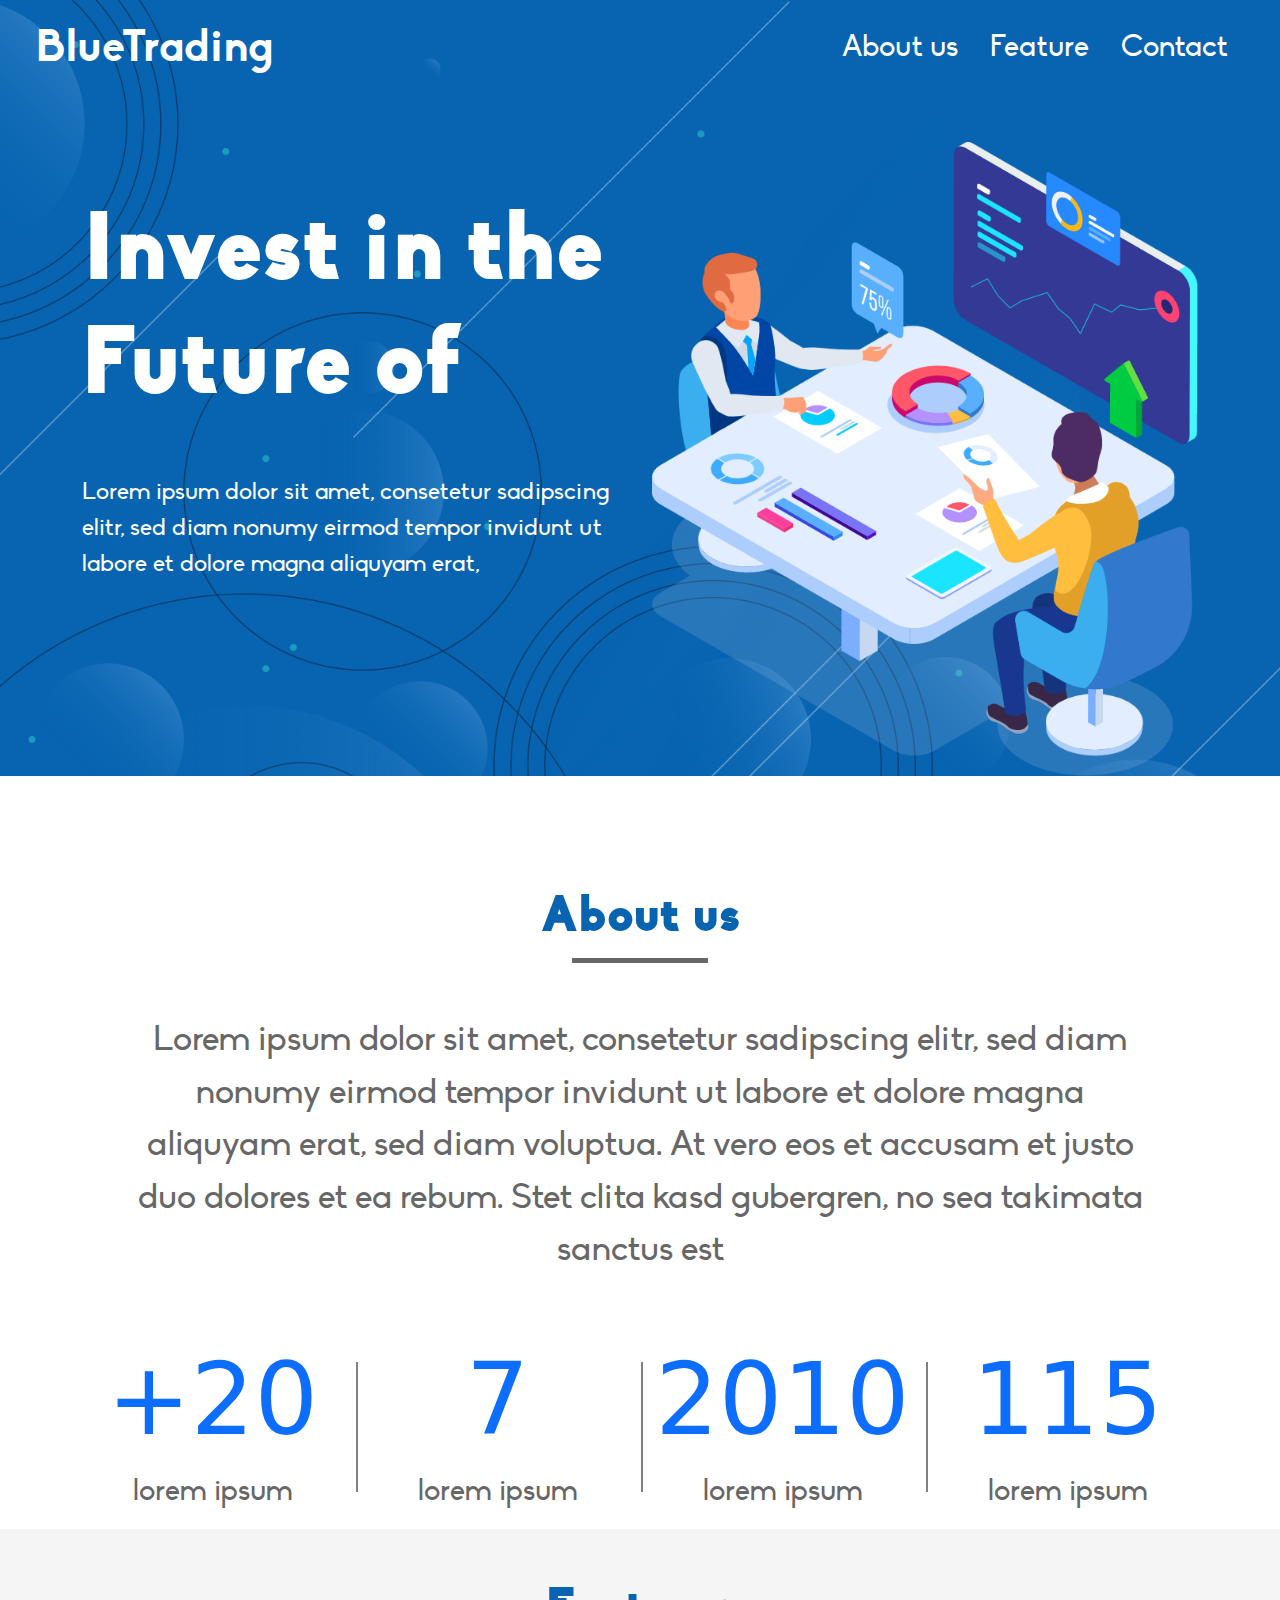
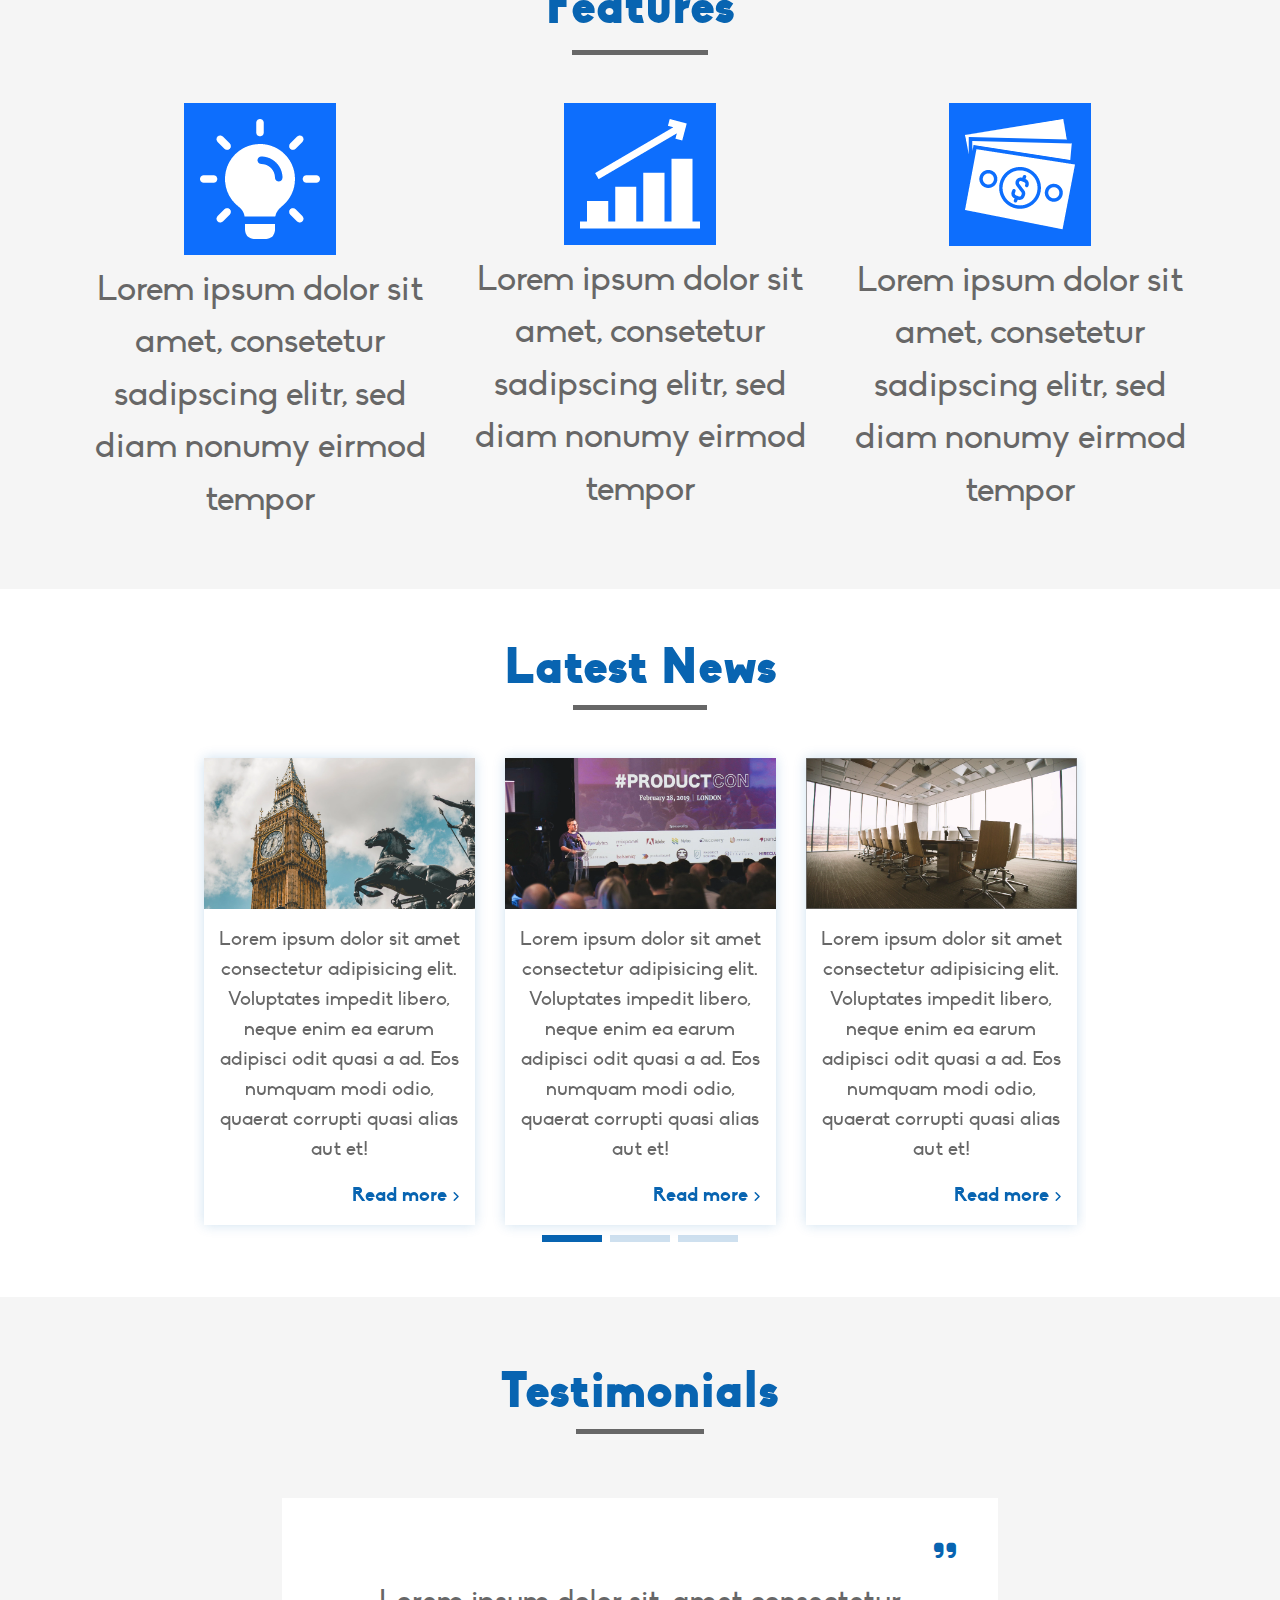
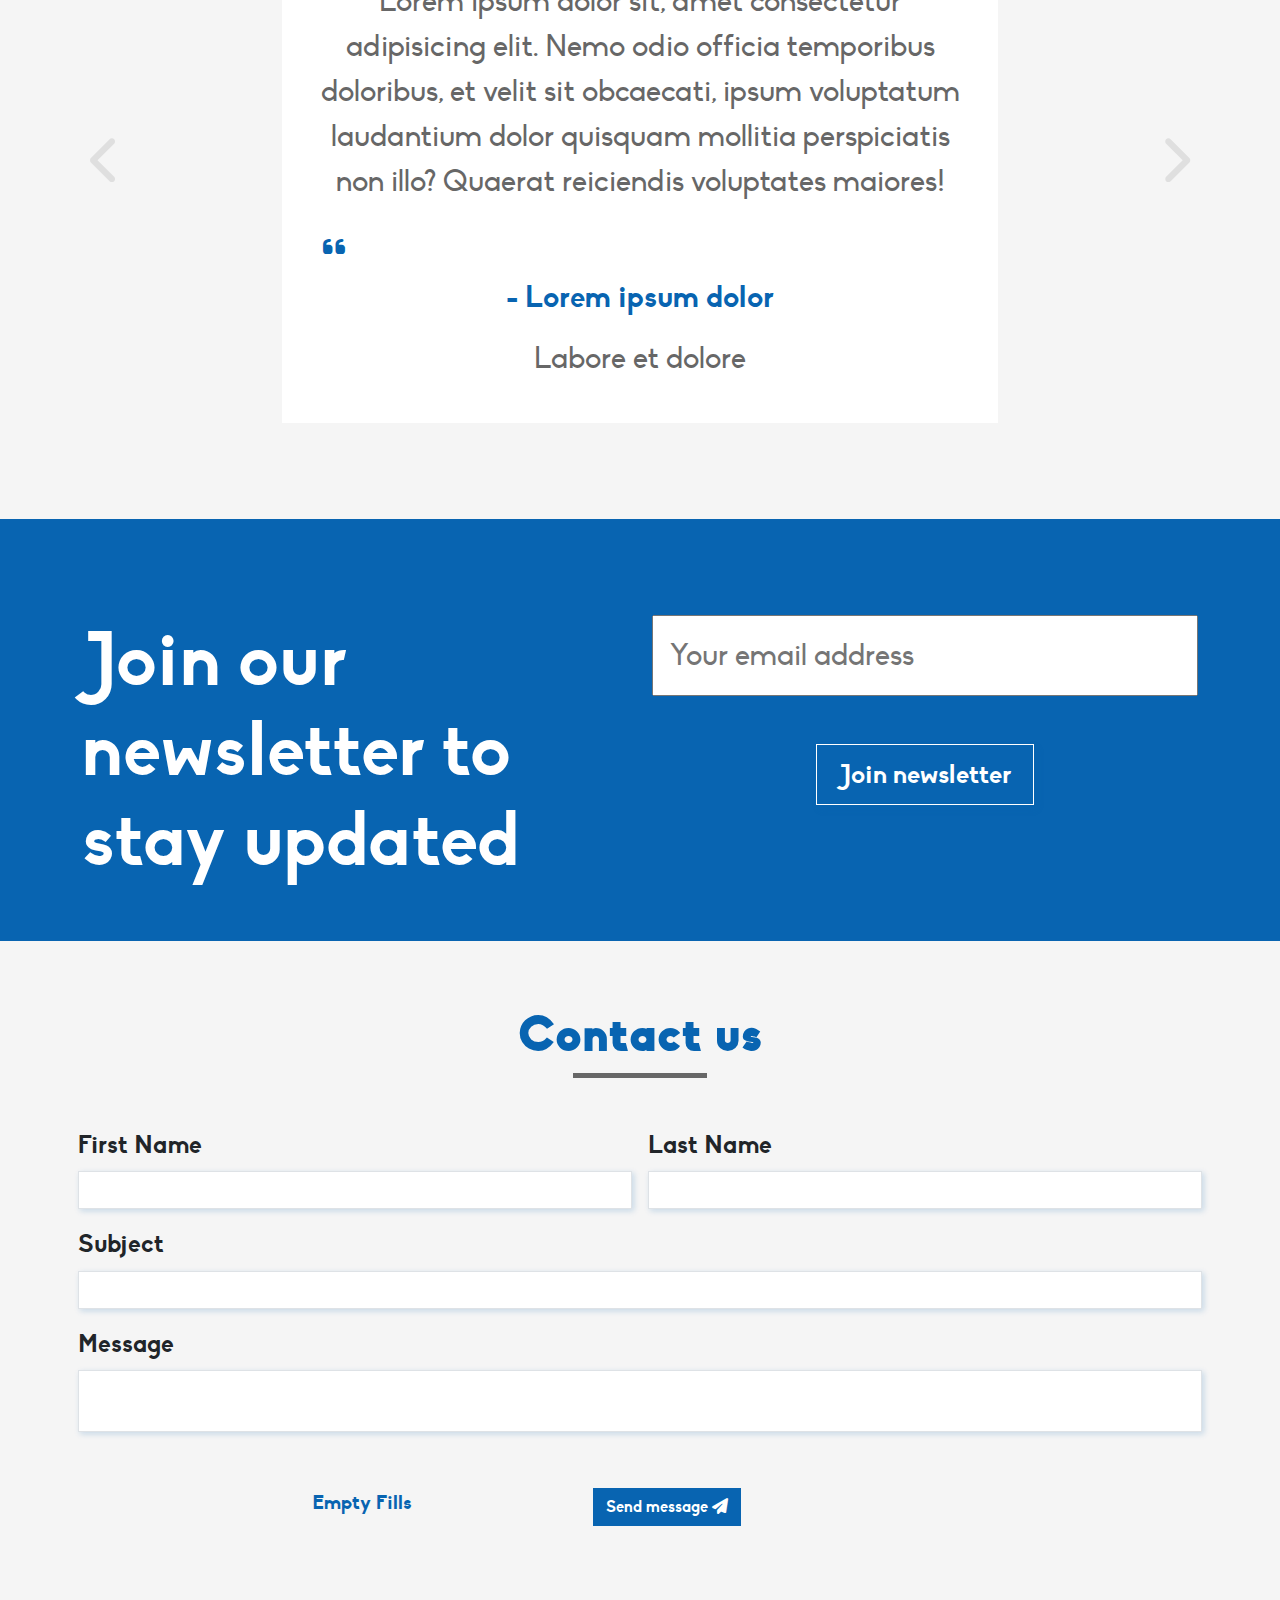
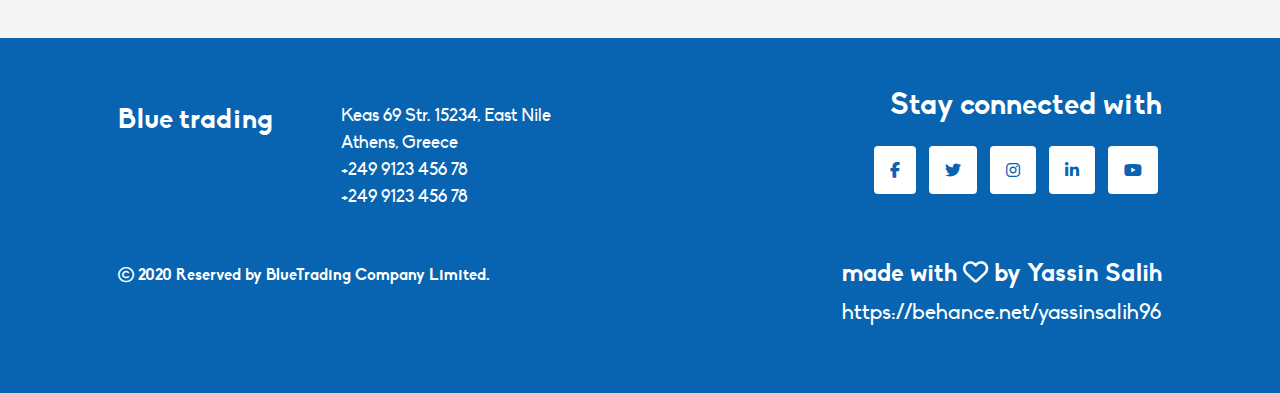
<file: index.html>
<!DOCTYPE html>
<html lang="en">
<head>
    <meta charset="UTF-8">
    <meta name="viewport" content="width=device-width, initial-scale=1.0">
    <title>Blue Trading</title>
    <link rel="stylesheet" href="https://unpkg.com/swiper/swiper-bundle.min.css">
    <link href="https://cdn.jsdelivr.net/npm/bootstrap@5.3.2/dist/css/bootstrap.min.css" rel="stylesheet">
    <link rel="stylesheet" href="https://cdnjs.cloudflare.com/ajax/libs/font-awesome/6.5.1/css/all.min.css">
    <link rel="stylesheet" href="./css/font-style.css">
    <link rel="stylesheet" href="./css/bootstrap.css">

</head>
<body>
    <!-- header start here -->
    <header class="header">
        <nav class="navbar navbar-expand-md px-4">
            <div class=" container-fluid">
                <a class="navbar-brand text-white" href="#">BlueTrading</a>
                <!-- <button class="navbar-toggler" type="button" data-bs-toggle="collapse" data-bs-target="#collapsibleNavbar">
                    <span class="navbar-toggler-icon"></span>
                </button> -->
                <div class="navigation-link">
                <ul class="nav" id="links">
                    <li class="nav-item">
                      <a class="nav-link text-white" href="#">About us</a>
                    </li>
                   <li class="nav-item">
                      <a class="nav-link text-white" href="#">Feature</a>
                    </li>
                    <li class="nav-item">
                      <a class="nav-link text-white" href="#">Contact</a>
                    </li>
                </ul>
                <a href="javascript:void(0);" class="icon" onclick="myFunction()">
                    <div>
                        <i class="fa fa-bars"></i>
                    </div>
                    
                </a>
                <!-- <button class="navbar-toggler" type="button" data-bs-toggle="collapse" data-bs-target="#collapsibleNavbar">
                    <span class="navbar-toggler-icon"></span>
                </button> -->
                </div>                               
            </div>
        </nav> 
        <div class="container">
            <div class="investment pt-md-5">
                <div class="row">
                    <div class="information column col-lg-6 col-md-12 text-white">
                        <h1 class="pt-md-5">Invest in the Future of</h1>
                        <p class="pt-md-5 pt-sm-3">Lorem ipsum dolor sit amet, consetetur sadipscing elitr, sed diam nonumy eirmod tempor invidunt ut labore et dolore magna aliquyam erat,</p>
                    </div>
                    <div class="information column col-lg-6 col-md-12">
                        <img src="image/Header Vector.png" class="img-fluid">
                    </div>
                </div>
            </div>
        </div>
    </header>
    <!-- header ends here -->

    <!-- about_us start here -->
    <section class="about_us">
        <div class="container">
            <div class="heading row text-center">
                <h3>About us</h3>
            </div>
            <div class="info_about row text-center px-lg-5">
                <p class="about_text w-100 w-md-50">Lorem ipsum dolor sit amet, consetetur sadipscing elitr, sed diam nonumy eirmod tempor invidunt ut labore et dolore magna aliquyam erat, sed diam voluptua. At vero eos et accusam et justo duo dolores et ea rebum. Stet clita kasd gubergren, no sea takimata sanctus est</p>
            </div>
            <div class=" num_icon row mt-5">
                <div class="icon column col-lg-3 col-md-6 col-sm-6 col-xs-6 text-center">
                    <h1 class="text-primary">+20</h1>
                    <p>lorem ipsum</p>
                </div>
                <div class="icon column col-lg-3 col-md-6 col-sm-6 col-xs-6 text-center">
                    <h1 class="text-primary">7</h1>
                    <p>lorem ipsum</p>
                </div>
                <div class="icon column col-lg-3 col-md-6 col-sm-6 col-xs-6 text-center">
                    <h1 class="text-primary">2010</h1>
                    <p>lorem ipsum</p>
                </div>
                <div class="icon column col-lg-3 col-md-6 col-sm-6 col-xs-6 text-center">
                    <h1 class="text-primary">115</h1>
                    <p>lorem ipsum</p>
                </div>
            </div>
        </div>
    </section>
    <!-- about_us ends here -->

    <!-- feature start here -->
    <section class="features pt-5 pb-5">
        <div class="container">
            <div class="heading row text-center">
                <h3>Features</h3>
            </div>
            <div class=" features_img row mt-5">
                <div class="images column col-lg-4 col-md-4 col-sm-6 col-xs-12 text-center">
                    <img class="bg-primary p-3" src="./image/icon-1.png" class="img-fluid">
                    <p class="text-center mt-2 ">Lorem ipsum dolor sit amet, consetetur sadipscing elitr, sed diam nonumy eirmod tempor</p>
                </div>
                <div class="images column col-lg-4 col-md-4 col-sm-6 col-xs-12 text-center">
                    <img class="bg-primary p-3" src="./image/icon-2.png" class="img-fluid">
                    <p class="text-center mt-2">Lorem ipsum dolor sit amet, consetetur sadipscing elitr, sed diam nonumy eirmod tempor</p>
                </div>
                <div class="images column col-lg-4 col-md-4 col-sm-6 col-xs-12 text-center">
                    <img class="bg-primary p-3" src="./image/icon-3.png" class="img-fluid">
                    <p class="text-center mt-2">Lorem ipsum dolor sit amet, consetetur sadipscing elitr, sed diam nonumy eirmod tempor</p>
                </div>
            </div>        
        </div>
    </section>
    <!-- feature ends here -->

    <!-- slider start here -->
    <section class="slider pb-5">
        <div class="container">
            <div class="heading text-center pt-5">
                <h3>Latest News</h3></h3>
            </div>    
            <div class="swiper mySwiper pt-5">
                <div class="swiper-wrapper text-center g-3">                   
                <div class="swiper-slide ">
                    <img src="./image/image-1.png " class="img-fluid">
                    <div class=" swiper_text row">
                        <p>Lorem ipsum dolor sit amet consectetur adipisicing elit. Voluptates impedit libero, neque enim ea earum adipisci odit quasi a ad. Eos numquam modi odio, quaerat corrupti quasi alias aut et!</p>
                            <a href="#" class="read">Read more
                                <i class="fa-solid fa-angle-right"></i>
                            </a>
                    </div>
                    
                </div>
                <div class="swiper-slide">
                    <img src="./image/image-2.png " class="img-fluid">
                    <div class=" swiper_text row">
                        <p>Lorem ipsum dolor sit amet consectetur adipisicing elit. Voluptates impedit libero, neque enim ea earum adipisci odit quasi a ad. Eos numquam modi odio, quaerat corrupti quasi alias aut et!</p>
                            <a href="#" class="read">Read more
                                <i class="fa-solid fa-angle-right"></i>
                            </a>
                    </div>
                </div>
                <div class="swiper-slide">
                    <img src="./image/image-3.png" class="img-fluid">
                    <div class=" swiper_text row">
                        <p>Lorem ipsum dolor sit amet consectetur adipisicing elit. Voluptates impedit libero, neque enim ea earum adipisci odit quasi a ad. Eos numquam modi odio, quaerat corrupti quasi alias aut et!</p>
                            <a href="#" class="read">Read more
                                <i class="fa-solid fa-angle-right"></i>
                            </a>
                    </div>
                </div>
                <div class="swiper-slide">
                    <img src="./image/image-1.png" class="img-fluid">
                    <div class="swiper_text row">
                        <p>Lorem ipsum dolor sit amet consectetur adipisicing elit. Voluptates impedit libero, neque enim ea earum adipisci odit quasi a ad. Eos numquam modi odio, quaerat corrupti quasi alias aut et!</p>
                            <a href="#" class="read">Read more
                                <i class="fa-solid fa-greater-than"></i>
                            </a>
                    </div>
                </div>
                <div class="swiper-slide">
                    <img src="./image/image-2.png" class="img-fluid">
                    <div class="swiper_text row">
                        <p>Lorem ipsum dolor sit amet consectetur adipisicing elit. Voluptates impedit libero, neque enim ea earum adipisci odit quasi a ad. Eos numquam modi odio, quaerat corrupti quasi alias aut et!</p>
                            <a href="#" class="read">Read more
                                <i class="fa-solid fa-greater-than"></i>
                            </a>
                    </div>
                </div>
            </div>
                <div class="swiper-pagination">
                    <span class="swiper-pagination-bullet"></span>
                    <span class="swiper-pagination-bullet"></span>
                    <span class="swiper-pagination-bullet"></span>
                </div>
        </div> 
    </section>
    <!-- slider ends here -->

    <!-- Testimonials_slider start here -->
    <section class="Testimonials_slider py-5">
        <div class="container">
            <div class=" heading text-center py-3 px-4">
                <h3>Testimonials</h3>
            </div> 
            <div class="swiper Testimonials ">            
                <div class="swiper-wrapper text-center  ">
                    <div class="swiper-slide abc py-5  ">
                        <div class="Testimonials_info">
                            <div class=" row text-end">
                                <i class="fa-solid fa-quote-right"></i>
                            </div>
                            <p>Lorem ipsum dolor sit, amet consectetur adipisicing elit. Nemo odio officia temporibus doloribus, et velit sit obcaecati, ipsum voluptatum laudantium dolor quisquam mollitia perspiciatis non illo? Quaerat reiciendis voluptates maiores!</p>
                            <div class="row text-start">
                                <i class="fa-solid fa-quote-left"></i>
                            </div> 
                            <p class="text">- Lorem ipsum dolor</p>
                            <p>Labore et dolore</p>
                        </div>
                    </div>
                    <div class="swiper-slide abc py-5">
                        <div class="Testimonials_info">
                            <div class="row text-end">
                                <i class="fa-solid fa-quote-right"></i>
                            </div>
                            <p>Lorem ipsum dolor sit, amet consectetur adipisicing elit. Nemo odio officia temporibus doloribus, et velit sit obcaecati, ipsum voluptatum laudantium dolor quisquam mollitia perspiciatis non illo? Quaerat reiciendis voluptates maiores!</p>
                            <div class="row text-start">
                                <i class="fa-solid fa-quote-left"></i>
                            </div> 
                            <p class="text">- Lorem ipsum dolor</p>
                            <p>Labore et dolore</p>
                        </div>
                    </div>
                    <div class="swiper-slide abc py-5  ">
                        <div class="Testimonials_info">
                            <div class="row text-end">
                                <i class="fa-solid fa-quote-right"></i>
                            </div>
                            <p>Lorem ipsum dolor sit, amet consectetur adipisicing elit. Nemo odio officia temporibus doloribus, et velit sit obcaecati, ipsum voluptatum laudantium dolor quisquam mollitia perspiciatis non illo? Quaerat reiciendis voluptates maiores!</p>
                            <div class="row text-start">
                                <i class="fa-solid fa-quote-left"></i>
                            </div> 
                            <p class="text">- Lorem ipsum dolor</p>
                            <p>Labore et dolore</p>
                        </div>
                    </div> 
                    
                </div> 
                <div class="swiper-button-next"><i class="fa fa-chevron-right"></i></div>
                <div class="swiper-button-prev"><i class="fa fa-chevron-left"></i></div>            
            </div>
        </div>
    </section>
    <!-- Testimonials_slider ends here -->
    
    <!-- newsletter start here -->
    <section class="newsletter">
        <div class=" update container-fluid ">
        <div class="container">
            <div class="investment pt-5 pb-5">
                <div class="newsletter_info row">
                    <div class="info column col-lg-6 col-md-12 text-white">
                        <h2 class=" join pt-5">Join our newsletter to stay updated</h2>
                    </div>
                    <div class="info column col-lg-6 col-md-12 pt-5">
                        <input type="text" class="text w-100 p-3" placeholder="Your email address">
                        <div class="join_news">
                            <p class="news text-center text-white mt-5 mx-2 border border-white">Join newsletter</p>
                        </div>
                    </div>
                </div>
            </div>
        </div>
        </div>
    </section>
    <!-- newsletter ends here -->

    <!-- form start here -->
    <section class="form">
        <div class="container py-md-5 w-md-50 p-md-2">
            <div class="heading text-center py-3 pb-5">
                <h3>Contact us</h3>
            </div>
        <form class=" form_info row g-3">
            <div class=" details col-md-6">
              <label for="name" class="form-label">First Name</label>
              <input type="text" class="form-control">
            </div>
            <div class=" details col-md-6">
              <label for="name" class="form-label">Last Name</label>
              <input type="password" class="form-control">
            </div>
            <div class=" details col-md-12">
              <label for="subject" class="form-label">Subject</label>
              <input type="text" class="form-control">
            </div>
            <div class="details col-md-12">
              <label for="message" class="form-label">Message</label>
              <textarea class="form-control"></textarea>
            </div>
            <div class=" send_info row my-5 p-md-2 .d-flex justify-content-center">
                <div class=" empty_fill col-md-3">
                    <p>Empty Fills</p>
                </div>
                <div class="send_msg col-md-4">
                    <button class="btn">Send message <i class="fa fa-paper-plane"></i></button>             
                </div>
            </div>           
        </form>
        </div>
    </section>
    <!-- form ends here -->

    <!-- footer_section start here -->
    <section class="footer_section">
        <div class="footer text-white py-3">
            <div class="container px-lg-5">
                <div class=" footer_data row py-3">
                    <div class="column col-md-6 py-3">
                        <div class="row">
                            <div class=" bluetrading_logo column col-md-5 py-3">
                                <a class="logo text-white" href="#"><h3>Blue trading</h3></a>
                            </div>
                            <div class=" contact_info column col-md-7 py-3">
                                <p>Keas 69 Str. 15234, East Nile <br>Athens, Greece <br><a href="tel:123-456-7890">+249 9123 456 78</a> <br> <a href="tel:123-456-7890">+249 9123 456 78 </a></p>
                            </div>
                        </div>
                        <div class="footer_info py-3">
                            <h6 class="copyright my-sm-2"><i class="fa-regular fa-copyright"></i> 2020 Reserved by BlueTrading Company Limited.</h6>
                        </div>

                    </div>
                    <div class=" connection column col-md-6 py-3 text-md-end">
                        <h5>Stay connected with</h5>
                        <div class="icons py-md-3">
                            <a href="#"><i class="fa-brands fa-facebook-f p-md-3 bg-white rounded-1 mx-md-1"></i></a>
                            <a href="#"><i class="fa-brands fa-twitter p-md-3 bg-white rounded-1 mx-md-1"></i></a>
                            <a href="#"><i class="fa-brands fa-instagram p-md-3 bg-white rounded-1 mx-md-1"></i></a>
                            <a href="#"><i class="fa-brands fa-linkedin-in p-md-3 bg-white rounded-1 mx-md-1"></i></a>
                            <a href="#"><i class="fa-brands fa-youtube p-md-3 bg-white rounded-1 mx-md-1"></i></a>
                        </div>
                        <h6 class="text pt-5">made with <i class="fa-regular fa-heart"></i>  by Yassin Salih</h6>
                        <a href="#"><p class="web_link">https://behance.net/yassinsalih96</p></a>
                    </div>
                </div>
            </div>
        </div>
    </section>
    <!-- footer_section ends here -->
    
    <script src="https://cdn.jsdelivr.net/npm/swiper@11/swiper-bundle.min.js"></script>
    <script src="./js/bootstrap.js"></script>
</body>
</html>
</file>
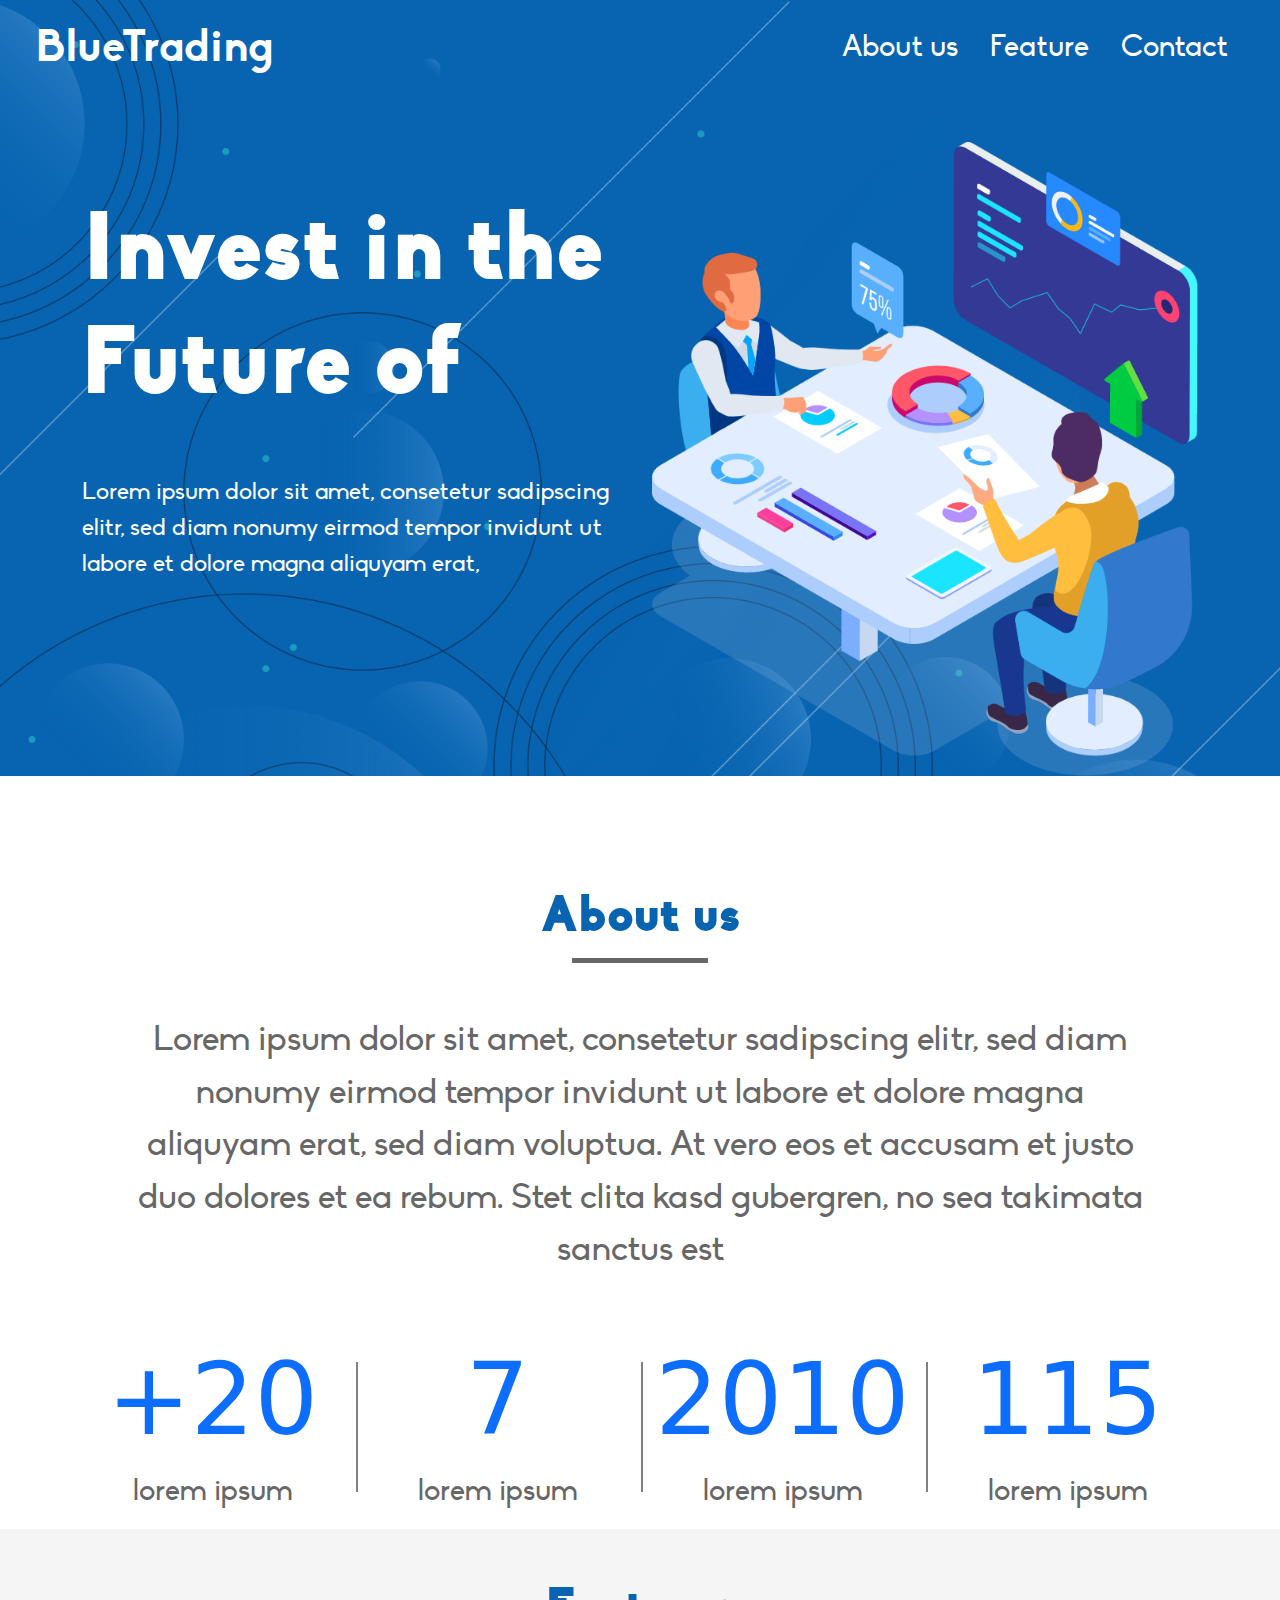
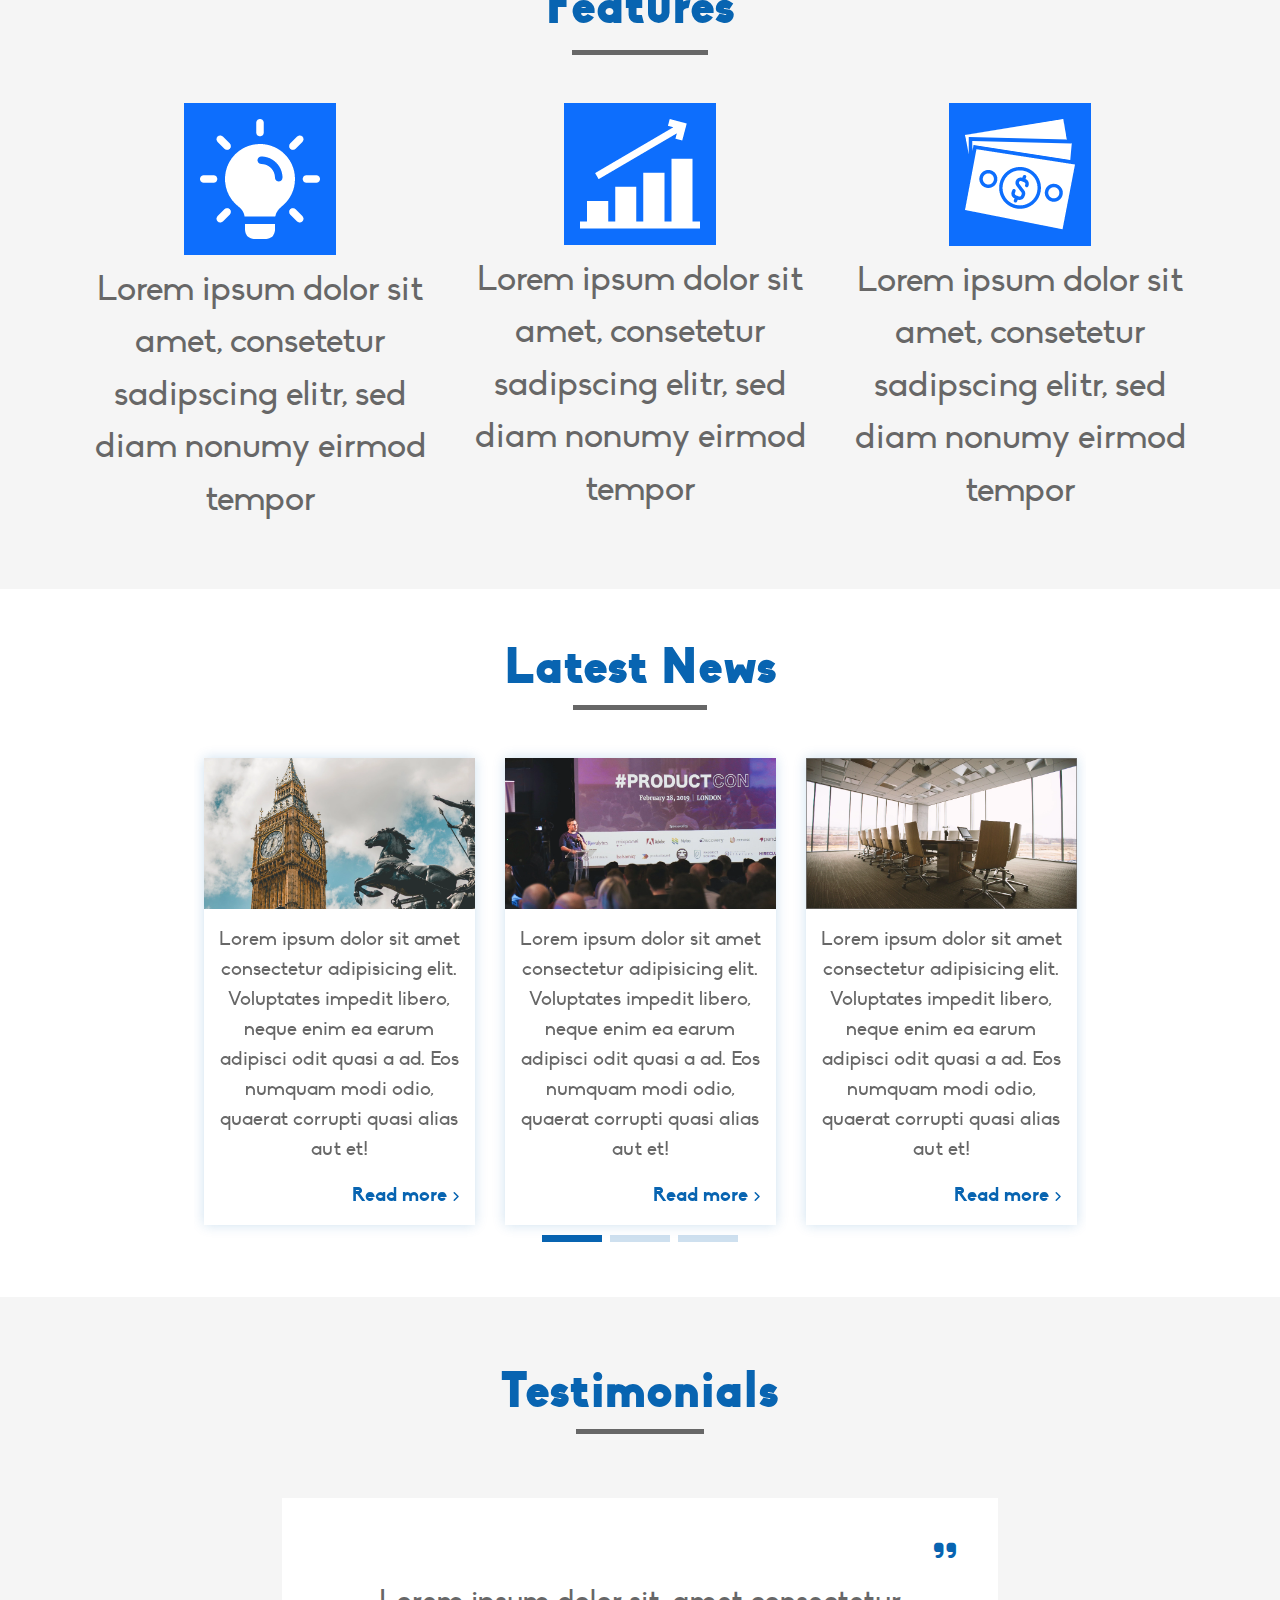
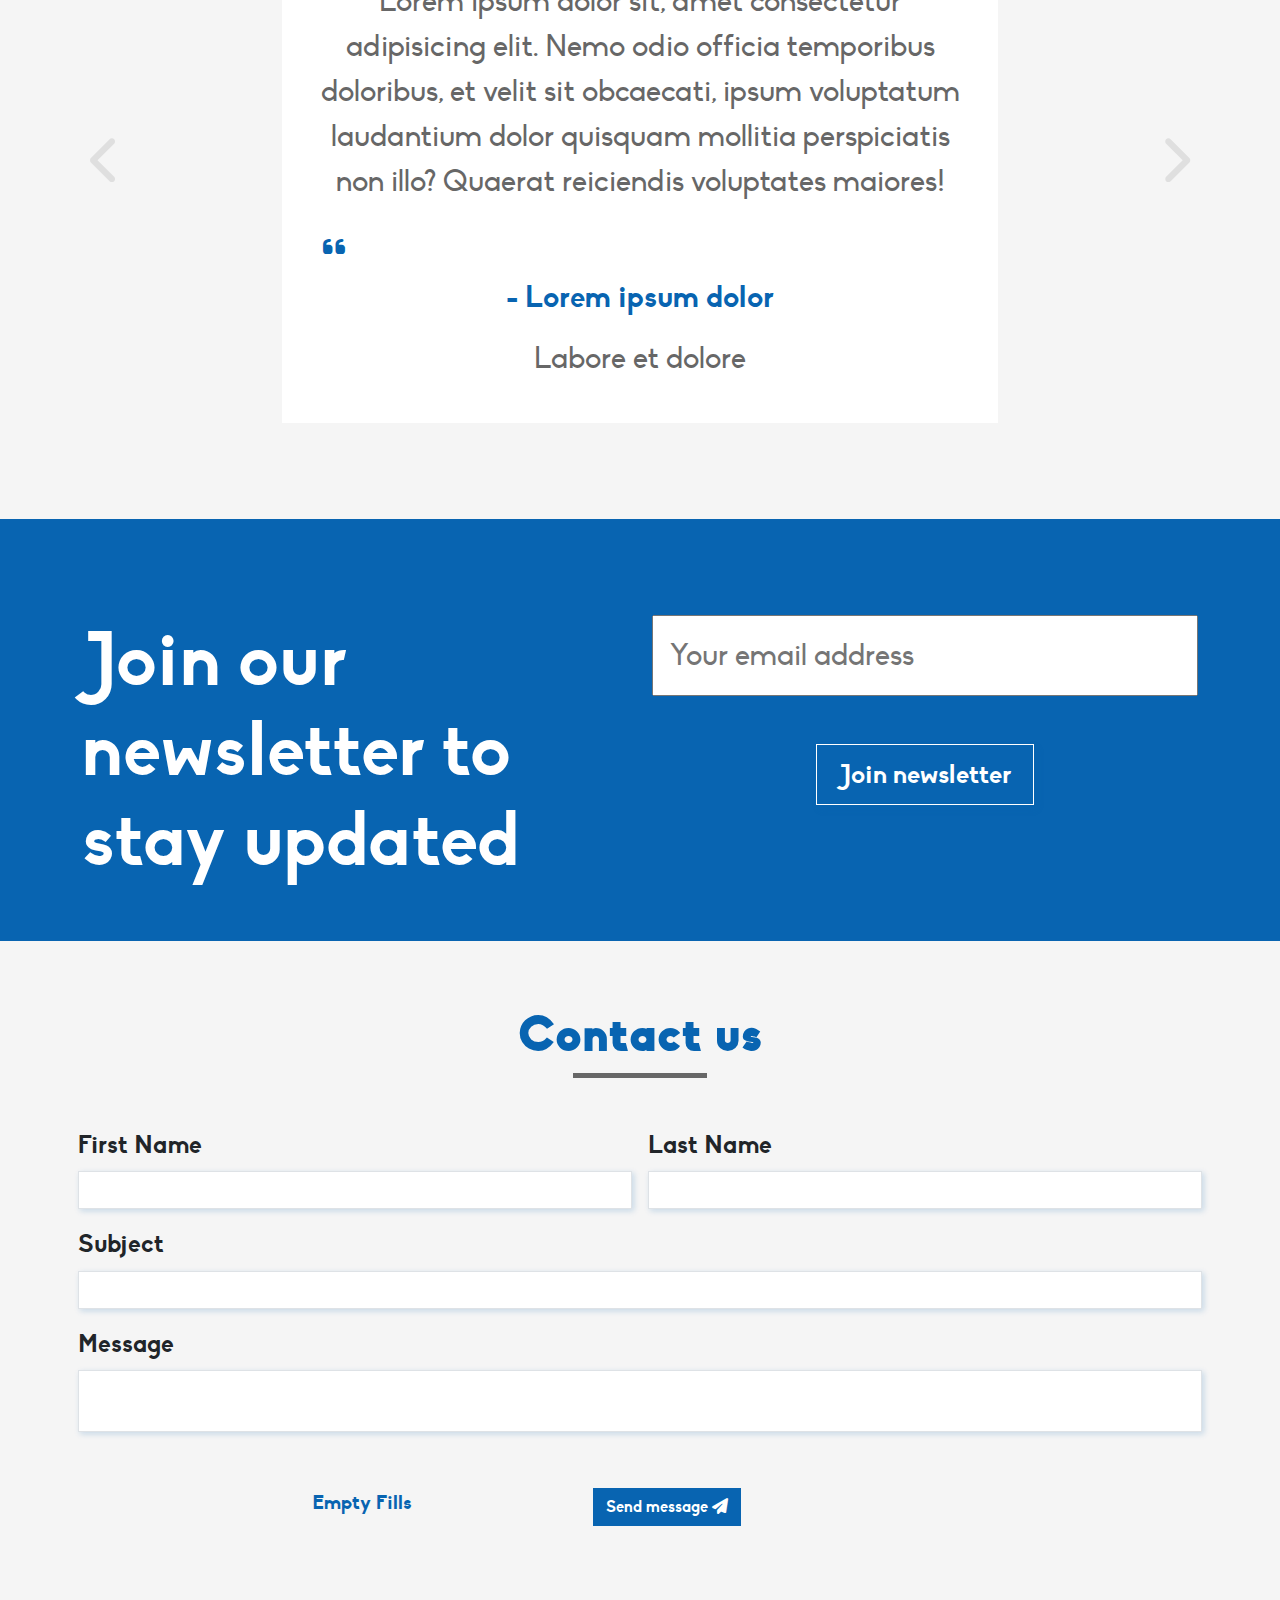
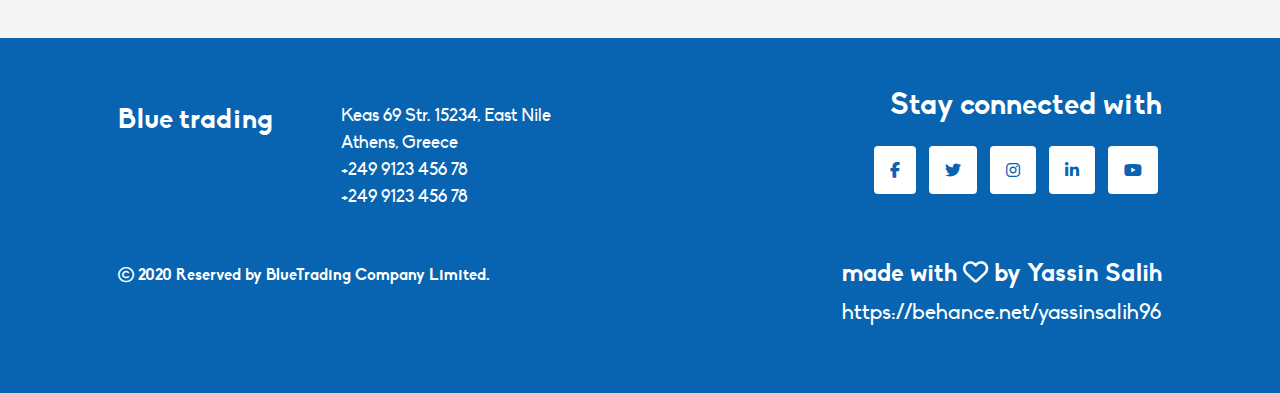
<file: bootstrap.html>
<!DOCTYPE html>
<html lang="en">
<head>
    <meta charset="UTF-8">
    <meta name="viewport" content="width=device-width, initial-scale=1.0">
    <title>Blue Trading</title>
    <link rel="stylesheet" href="https://unpkg.com/swiper/swiper-bundle.min.css">
    <link href="https://cdn.jsdelivr.net/npm/bootstrap@5.3.2/dist/css/bootstrap.min.css" rel="stylesheet">
    <link rel="stylesheet" href="https://cdnjs.cloudflare.com/ajax/libs/font-awesome/6.5.1/css/all.min.css">
    <link rel="stylesheet" href="./css/font-style.css">
    <link rel="stylesheet" href="./css/bootstrap.css">

</head>
<body>
    <!-- header start here -->
    <header class="header">
        <nav class="navbar navbar-expand-md px-4">
            <div class=" container-fluid">
                <a class="navbar-brand text-white" href="#">BlueTrading</a>
                <!-- <button class="navbar-toggler" type="button" data-bs-toggle="collapse" data-bs-target="#collapsibleNavbar">
                    <span class="navbar-toggler-icon"></span>
                </button> -->
                <div class="navigation-link">
                <ul class="nav" id="links">
                    <li class="nav-item">
                      <a class="nav-link text-white" href="#">About us</a>
                    </li>
                   <li class="nav-item">
                      <a class="nav-link text-white" href="#">Feature</a>
                    </li>
                    <li class="nav-item">
                      <a class="nav-link text-white" href="#">Contact</a>
                    </li>
                </ul>
                <a href="javascript:void(0);" class="icon" onclick="myFunction()">
                    <i class="fa fa-bars"></i>
                </a>
                <!-- <button class="navbar-toggler" type="button" data-bs-toggle="collapse" data-bs-target="#collapsibleNavbar">
                    <span class="navbar-toggler-icon"></span>
                </button> -->
                </div>                               
            </div>
        </nav> 
        <div class="container">
            <div class="investment pt-md-5">
                <div class="row">
                    <div class="information column col-lg-6 col-md-12 text-white">
                        <h1 class="pt-md-5">Invest in the Future of</h1>
                        <p class="pt-md-5 pt-sm-3">Lorem ipsum dolor sit amet, consetetur sadipscing elitr, sed diam nonumy eirmod tempor invidunt ut labore et dolore magna aliquyam erat,</p>
                    </div>
                    <div class="information column col-lg-6 col-md-12">
                        <img src="image/Header Vector.png" class="img-fluid">
                    </div>
                </div>
            </div>
        </div>
    </header>
    <!-- header ends here -->

    <!-- about_us start here -->
    <section class="about_us">
        <div class="container">
            <div class="heading row text-center">
                <h3>About us</h3>
            </div>
            <div class="info_about row text-center px-lg-5">
                <p class="about_text w-100 w-md-50">Lorem ipsum dolor sit amet, consetetur sadipscing elitr, sed diam nonumy eirmod tempor invidunt ut labore et dolore magna aliquyam erat, sed diam voluptua. At vero eos et accusam et justo duo dolores et ea rebum. Stet clita kasd gubergren, no sea takimata sanctus est</p>
            </div>
            <div class=" num_icon row mt-5">
                <div class="icon column col-lg-3 col-md-6 col-sm-6 col-xs-6 text-center">
                    <h1 class="text-primary">+20</h1>
                    <p>lorem ipsum</p>
                </div>
                <div class="icon column col-lg-3 col-md-6 col-sm-6 col-xs-6 text-center">
                    <h1 class="text-primary">7</h1>
                    <p>lorem ipsum</p>
                </div>
                <div class="icon column col-lg-3 col-md-6 col-sm-6 col-xs-6 text-center">
                    <h1 class="text-primary">2010</h1>
                    <p>lorem ipsum</p>
                </div>
                <div class="icon column col-lg-3 col-md-6 col-sm-6 col-xs-6 text-center">
                    <h1 class="text-primary">115</h1>
                    <p>lorem ipsum</p>
                </div>
            </div>
        </div>
    </section>
    <!-- about_us ends here -->

    <!-- feature start here -->
    <section class="features pt-5 pb-5">
        <div class="container">
            <div class="heading row text-center">
                <h3>Features</h3>
            </div>
            <div class=" features_img row mt-5">
                <div class="images column col-lg-4 col-md-4 col-sm-6 col-xs-12 text-center">
                    <img class="bg-primary p-3" src="./image/icon-1.png" class="img-fluid">
                    <p class="text-center mt-2 ">Lorem ipsum dolor sit amet, consetetur sadipscing elitr, sed diam nonumy eirmod tempor</p>
                </div>
                <div class="images column col-lg-4 col-md-4 col-sm-6 col-xs-12 text-center">
                    <img class="bg-primary p-3" src="./image/icon-2.png" class="img-fluid">
                    <p class="text-center mt-2">Lorem ipsum dolor sit amet, consetetur sadipscing elitr, sed diam nonumy eirmod tempor</p>
                </div>
                <div class="images column col-lg-4 col-md-4 col-sm-6 col-xs-12 text-center">
                    <img class="bg-primary p-3" src="./image/icon-3.png" class="img-fluid">
                    <p class="text-center mt-2">Lorem ipsum dolor sit amet, consetetur sadipscing elitr, sed diam nonumy eirmod tempor</p>
                </div>
            </div>        
        </div>
    </section>
    <!-- feature ends here -->

    <!-- slider start here -->
    <section class="slider pb-5">
        <div class="container">
            <div class="heading text-center pt-5">
                <h3>Latest News</h3></h3>
            </div>    
            <div class="swiper mySwiper pt-5">
                <div class="swiper-wrapper text-center g-3">                   
                <div class="swiper-slide ">
                    <img src="./image/image-1.png " class="img-fluid">
                    <div class=" swiper_text row">
                        <p>Lorem ipsum dolor sit amet consectetur adipisicing elit. Voluptates impedit libero, neque enim ea earum adipisci odit quasi a ad. Eos numquam modi odio, quaerat corrupti quasi alias aut et!</p>
                            <a href="#" class="read">Read more
                                <i class="fa-solid fa-angle-right"></i>
                            </a>
                    </div>
                    
                </div>
                <div class="swiper-slide">
                    <img src="./image/image-2.png " class="img-fluid">
                    <div class=" swiper_text row">
                        <p>Lorem ipsum dolor sit amet consectetur adipisicing elit. Voluptates impedit libero, neque enim ea earum adipisci odit quasi a ad. Eos numquam modi odio, quaerat corrupti quasi alias aut et!</p>
                            <a href="#" class="read">Read more
                                <i class="fa-solid fa-angle-right"></i>
                            </a>
                    </div>
                </div>
                <div class="swiper-slide">
                    <img src="./image/image-3.png" class="img-fluid">
                    <div class=" swiper_text row">
                        <p>Lorem ipsum dolor sit amet consectetur adipisicing elit. Voluptates impedit libero, neque enim ea earum adipisci odit quasi a ad. Eos numquam modi odio, quaerat corrupti quasi alias aut et!</p>
                            <a href="#" class="read">Read more
                                <i class="fa-solid fa-angle-right"></i>
                            </a>
                    </div>
                </div>
                <div class="swiper-slide">
                    <img src="./image/image-1.png" class="img-fluid">
                    <div class="swiper_text row">
                        <p>Lorem ipsum dolor sit amet consectetur adipisicing elit. Voluptates impedit libero, neque enim ea earum adipisci odit quasi a ad. Eos numquam modi odio, quaerat corrupti quasi alias aut et!</p>
                            <a href="#" class="read">Read more
                                <i class="fa-solid fa-greater-than"></i>
                            </a>
                    </div>
                </div>
                <div class="swiper-slide">
                    <img src="./image/image-2.png" class="img-fluid">
                    <div class="swiper_text row">
                        <p>Lorem ipsum dolor sit amet consectetur adipisicing elit. Voluptates impedit libero, neque enim ea earum adipisci odit quasi a ad. Eos numquam modi odio, quaerat corrupti quasi alias aut et!</p>
                            <a href="#" class="read">Read more
                                <i class="fa-solid fa-greater-than"></i>
                            </a>
                    </div>
                </div>
            </div>
                <div class="swiper-pagination">
                    <span class="swiper-pagination-bullet"></span>
                    <span class="swiper-pagination-bullet"></span>
                    <span class="swiper-pagination-bullet"></span>
                </div>
        </div> 
    </section>
    <!-- slider ends here -->

    <!-- Testimonials_slider start here -->
    <section class="Testimonials_slider py-5">
        <div class="container">
            <div class=" heading text-center py-3 px-4">
                <h3>Testimonials</h3>
            </div> 
            <div class="swiper Testimonials ">            
                <div class="swiper-wrapper text-center  ">
                    <div class="swiper-slide abc py-5  ">
                        <div class="Testimonials_info">
                            <div class=" row text-end">
                                <i class="fa-solid fa-quote-right"></i>
                            </div>
                            <p>Lorem ipsum dolor sit, amet consectetur adipisicing elit. Nemo odio officia temporibus doloribus, et velit sit obcaecati, ipsum voluptatum laudantium dolor quisquam mollitia perspiciatis non illo? Quaerat reiciendis voluptates maiores!</p>
                            <div class="row text-start">
                                <i class="fa-solid fa-quote-left"></i>
                            </div> 
                            <p class="text">- Lorem ipsum dolor</p>
                            <p>Labore et dolore</p>
                        </div>
                    </div>
                    <div class="swiper-slide abc py-5">
                        <div class="Testimonials_info">
                            <div class="row text-end">
                                <i class="fa-solid fa-quote-right"></i>
                            </div>
                            <p>Lorem ipsum dolor sit, amet consectetur adipisicing elit. Nemo odio officia temporibus doloribus, et velit sit obcaecati, ipsum voluptatum laudantium dolor quisquam mollitia perspiciatis non illo? Quaerat reiciendis voluptates maiores!</p>
                            <div class="row text-start">
                                <i class="fa-solid fa-quote-left"></i>
                            </div> 
                            <p class="text">- Lorem ipsum dolor</p>
                            <p>Labore et dolore</p>
                        </div>
                    </div>
                    <div class="swiper-slide abc py-5  ">
                        <div class="Testimonials_info">
                            <div class="row text-end">
                                <i class="fa-solid fa-quote-right"></i>
                            </div>
                            <p>Lorem ipsum dolor sit, amet consectetur adipisicing elit. Nemo odio officia temporibus doloribus, et velit sit obcaecati, ipsum voluptatum laudantium dolor quisquam mollitia perspiciatis non illo? Quaerat reiciendis voluptates maiores!</p>
                            <div class="row text-start">
                                <i class="fa-solid fa-quote-left"></i>
                            </div> 
                            <p class="text">- Lorem ipsum dolor</p>
                            <p>Labore et dolore</p>
                        </div>
                    </div> 
                    
                </div> 
                <div class="swiper-button-next"><i class="fa fa-chevron-right"></i></div>
                <div class="swiper-button-prev"><i class="fa fa-chevron-left"></i></div>            
            </div>
        </div>
    </section>
    <!-- Testimonials_slider ends here -->
    
    <!-- newsletter start here -->
    <section class="newsletter">
        <div class=" update container-fluid ">
        <div class="container">
            <div class="investment pt-5 pb-5">
                <div class="newsletter_info row">
                    <div class="info column col-lg-6 col-md-12 text-white">
                        <h2 class=" join pt-5">Join our newsletter to stay updated</h2>
                    </div>
                    <div class="info column col-lg-6 col-md-12 pt-5">
                        <input type="text" class="text w-100 p-3" placeholder="Your email address">
                        <div class="join_news">
                            <p class="news text-center text-white mt-5 mx-2 border border-white">Join newsletter</p>
                        </div>
                    </div>
                </div>
            </div>
        </div>
        </div>
    </section>
    <!-- newsletter ends here -->

    <!-- form start here -->
    <section class="form">
        <div class="container py-md-5 w-md-50 p-md-2">
            <div class="heading text-center py-3 pb-5">
                <h3>Contact us</h3>
            </div>
        <form class=" form_info row g-3">
            <div class=" details col-md-6">
              <label for="name" class="form-label">First Name</label>
              <input type="text" class="form-control">
            </div>
            <div class=" details col-md-6">
              <label for="name" class="form-label">Last Name</label>
              <input type="password" class="form-control">
            </div>
            <div class=" details col-md-12">
              <label for="subject" class="form-label">Subject</label>
              <input type="text" class="form-control">
            </div>
            <div class="details col-md-12">
              <label for="message" class="form-label">Message</label>
              <textarea class="form-control"></textarea>
            </div>
            <div class=" send_info row my-5 p-md-2 .d-flex justify-content-center">
                <div class=" empty_fill col-md-3">
                    <p>Empty Fills</p>
                </div>
                <div class="send_msg col-md-4">
                    <button class="btn">Send message <i class="fa fa-paper-plane"></i></button>             
                </div>
            </div>           
        </form>
        </div>
    </section>
    <!-- form ends here -->

    <!-- footer_section start here -->
    <section class="footer_section">
        <div class="footer text-white py-3">
            <div class="container px-lg-5">
                <div class=" footer_data row py-3">
                    <div class="column col-md-6 py-3">
                        <div class="row">
                            <div class=" bluetrading_logo column col-md-5 py-3">
                                <a class="logo text-white" href="#"><h3>Blue trading</h3></a>
                            </div>
                            <div class=" contact_info column col-md-7 py-3">
                                <p>Keas 69 Str. 15234, East Nile <br>Athens, Greece <br><a href="tel:123-456-7890">+249 9123 456 78</a> <br> <a href="tel:123-456-7890">+249 9123 456 78 </a></p>
                            </div>
                        </div>
                        <div class="footer_info py-3">
                            <h6 class="copyright my-sm-2"><i class="fa-regular fa-copyright"></i> 2020 Reserved by BlueTrading Company Limited.</h6>
                        </div>

                    </div>
                    <div class=" connection column col-md-6 py-3 text-md-end">
                        <h5>Stay connected with</h5>
                        <div class="icons py-md-3">
                            <a href="#"><i class="fa-brands fa-facebook-f p-md-3 bg-white rounded-1 mx-md-1"></i></a>
                            <a href="#"><i class="fa-brands fa-twitter p-md-3 bg-white rounded-1 mx-md-1"></i></a>
                            <a href="#"><i class="fa-brands fa-instagram p-md-3 bg-white rounded-1 mx-md-1"></i></a>
                            <a href="#"><i class="fa-brands fa-linkedin-in p-md-3 bg-white rounded-1 mx-md-1"></i></a>
                            <a href="#"><i class="fa-brands fa-youtube p-md-3 bg-white rounded-1 mx-md-1"></i></a>
                        </div>
                        <h6 class="text pt-5">made with <i class="fa-regular fa-heart"></i>  by Yassin Salih</h6>
                        <a href="#"><p class="web_link">https://behance.net/yassinsalih96</p></a>
                    </div>
                </div>
            </div>
        </div>
    </section>
    <!-- footer_section ends here -->
    
    <script src="https://cdn.jsdelivr.net/npm/swiper@11/swiper-bundle.min.js"></script>
    <script src="./js/bootstrap.js"></script>
</body>
</html>
</file>
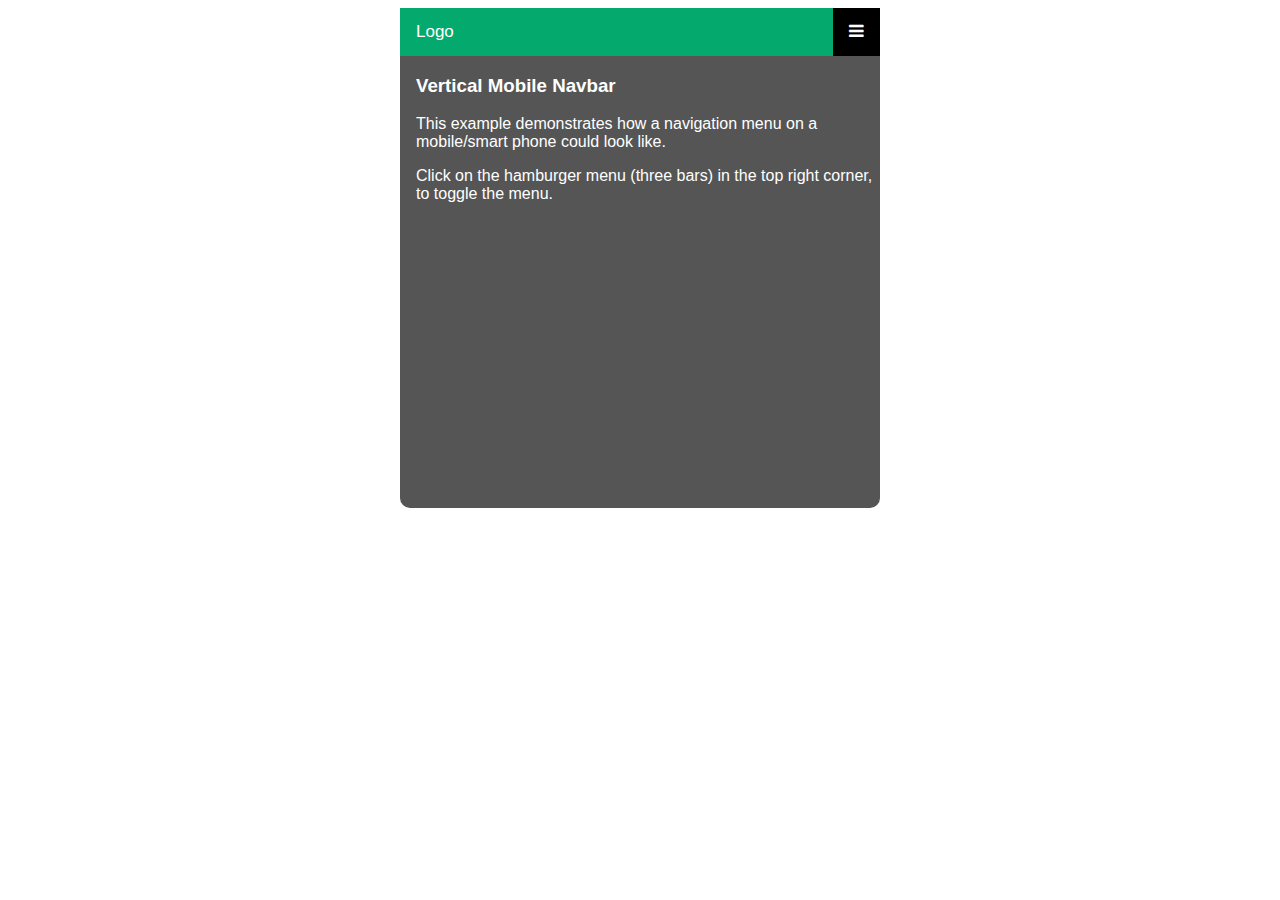
<file: xyz.html>
<!DOCTYPE html>
<html>
<head>
<meta name="viewport" content="width=device-width, initial-scale=1">
<link rel="stylesheet" href="https://cdnjs.cloudflare.com/ajax/libs/font-awesome/4.7.0/css/font-awesome.min.css">
<style>
body {
  font-family: Arial, Helvetica, sans-serif;
}

.mobile-container {
  max-width: 480px;
  margin: auto;
  background-color: #555;
  height: 500px;
  color: white;
  border-radius: 10px;
}

.topnav {
  overflow: hidden;
  background-color: #333;
  position: relative;
}

.topnav #myLinks {
  display: none;
}

.topnav a {
  color: white;
  padding: 14px 16px;
  text-decoration: none;
  font-size: 17px;
  display: block;
}

.topnav a.icon {
  background: black;
  display: block;
  position: absolute;
  right: 0;
  top: 0;
}

.topnav a:hover {
  background-color: #ddd;
  color: black;
}

.active {
  background-color: #04AA6D;
  color: white;
}
</style>
</head>
<body>

<!-- Simulate a smartphone / tablet -->
<div class="mobile-container">

<!-- Top Navigation Menu -->
<div class="topnav">
  <a href="#home" class="active">Logo</a>
  <div id="myLinks">
    <a href="#news">News</a>
    <a href="#contact">Contact</a>
    <a href="#about">About</a>
  </div>
  <a href="javascript:void(0);" class="icon" onclick="myFunction()">
    <i class="fa fa-bars"></i>
  </a>
</div>

<div style="padding-left:16px">
  <h3>Vertical Mobile Navbar</h3>
  <p>This example demonstrates how a navigation menu on a mobile/smart phone could look like.</p>
  <p>Click on the hamburger menu (three bars) in the top right corner, to toggle the menu.</p>
</div>

<!-- End smartphone / tablet look -->
</div>

<script>
function myFunction() {
  var x = document.getElementById("myLinks");
  if (x.style.display === "block") {
    x.style.display = "none";
  } else {
    x.style.display = "block";
  }
}
</script>

</body>
</html>
</file>
<file: css/font-style.css>
@font-face {
    font-family: 'bikoblack';
    src: url('../font/biko_black-webfont.woff2') format('woff2'),
         url('../font/biko_black-webfont.woff') format('woff');
    font-weight: normal;
    font-style: normal;

}

@font-face {
    font-family: 'bikobold';
    src: url('../font/biko_bold-webfont.woff2') format('woff2'),
         url('../font/biko_bold-webfont.woff') format('woff');
    font-weight: normal;
    font-style: normal;

}

@font-face {
    font-family: 'bikoregular';
    src: url('../font/biko_regular-webfont.woff2') format('woff2'),
         url('../font/biko_regular-webfont.woff') format('woff');
    font-weight: normal;
    font-style: normal;

}
</file>
